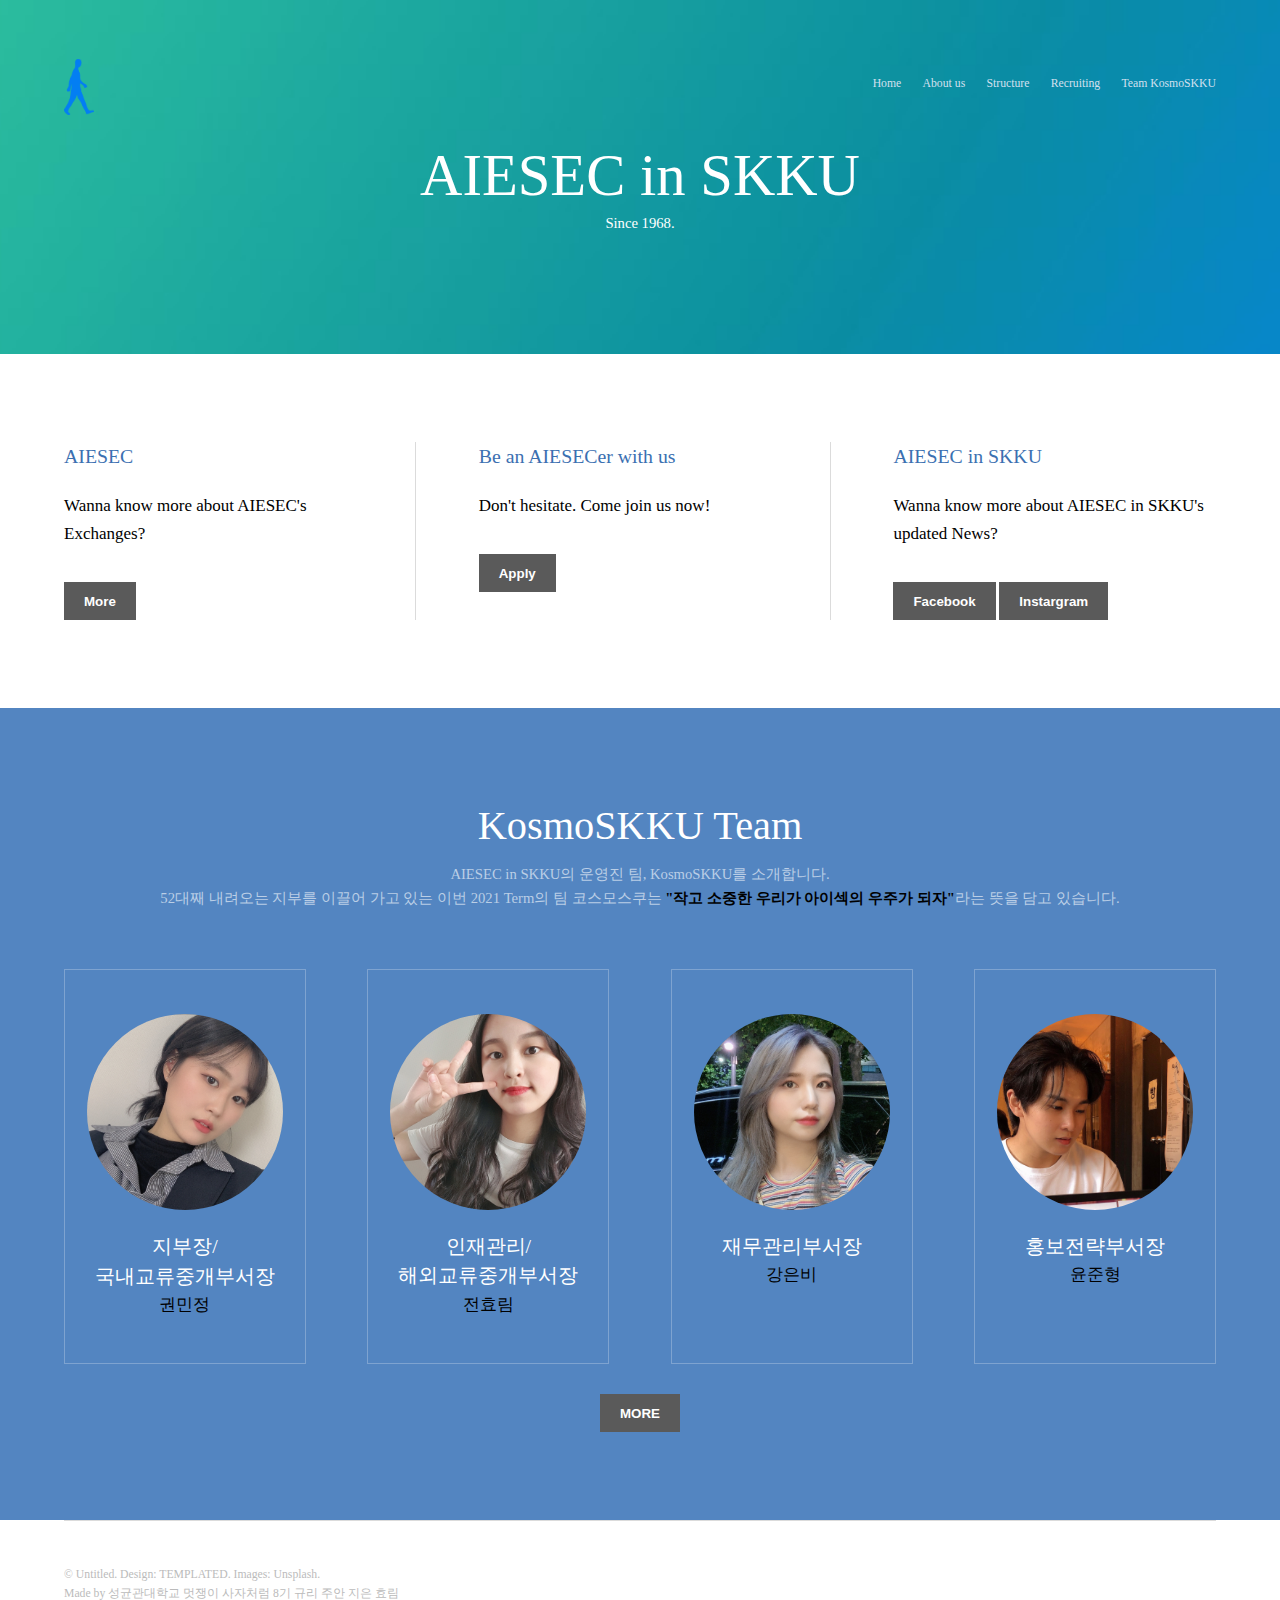
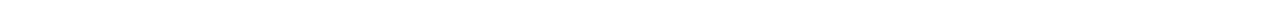
<file: index.html>
<!DOCTYPE HTML>
<!--
	Theory by TEMPLATED
	templated.co @templatedco
	Released for free under the Creative Commons Attribution 3.0 license (templated.co/license)
-->
<html>
	<head>
		<title>2021 Term AIESEC in SKKU</title>
		<meta charset="utf-8" />
		<meta name="viewport" content="width=device-width, initial-scale=1" />
		<link rel="stylesheet" href="assets/css/main.css" />
		<style>
			p, span{
				color:black;
				font-family: '나눔고딕';
				font-size: 17px;
			}
		</style>
	</head>

	<body>

		<!-- Header -->
		
			<header id="header">
				
				<div class="inner">
					<a href="index.html" class="logo"></a>
					<nav id="nav">
						&nbsp &nbsp &nbsp &nbsp &nbsp &nbsp <img src="water.png" align="left" style="width:30px" >
						<a href="index.html">Home</a>
						<a href="aboutus.html.html">About us</a>
						<a href="structure.html.html">Structure</a>
						<a href="recruiting.html.html">Recruiting</a>
						<a href="eb.html.html">Team KosmoSKKU</a>
					</nav>
					<a href="#navPanel" class="navPanelToggle"><span class="fa fa-bars"></span></a>
				</div>
			</header>

		<!-- Banner -->
			<section id="banner">
			<style type="text/css">
			</style>
				<h1> AIESEC in SKKU</h1> 
				<p>Since 1968.</p>
			</section>

		<!-- One -->
			<section id="one" class="wrapper">
				<div class="inner">
					<div class="flex flex-3">
						<article>
							<header>
								<h3>AIESEC</h3>
							</header>
							<p>Wanna know more about AIESEC's Exchanges?</p>
							<footer>
								<button type="button" onclick="location.href='https://aiesec.org/' ">More</button>
							</footer>
						</article>
						<article>
							<header>
								<h3>Be an AIESECer with us </h3>
							</header>
							<p>Don't hesitate. Come join us now!</p>
							<footer>
								<button type="button" onclick="location.href='https://docs.google.com/forms/d/e/1FAIpQLSe3ypcemMigue7RePU2fQqxAHhGKnb9NPAQqtQJiaJmV43ivg/viewform' ">Apply</button>
							</footer>
						</article>
						<article>
							<header>
								<h3>AIESEC in SKKU</h3>
							</header>
							<p>Wanna know more about AIESEC in SKKU's updated News?</p>
							<footer>
								<button type="button" onclick="location.href='https://www.facebook.com/AIESECSKKU/' ">Facebook</button>
								<button type="button" onclick="location.href='https://www.instagram.com/aiesec_skku/' ">Instargram</button>
							</footer>
						</article>
					</div>
				</div>
			</section>

		<!-- Two -->
			<section id="two" class="wrapper style1 special">
				<div class="inner">
					<header>
						<h2>KosmoSKKU Team</h2>
						<p>AIESEC in SKKU의 운영진 팀, KosmoSKKU를 소개합니다.</br>
						52대째 내려오는 지부를 이끌어 가고 있는 이번 2021 Term의 팀 코스모스쿠는 
						<b>"작고 소중한 우리가 아이섹의 우주가 되자"</b>라는 뜻을 담고 있습니다.</p>
					</header>
					<div class="flex flex-4">
						<div class="box person">
							<div class="image round">
								<img src="권민정.jpg" >
							</div>
							<h3>지부장/<br>국내교류중개부서장</h3>
							<p>권민정</p>
						</div>
						<div class="box person">
							<div class="image round">
								<img src="전효림.jpg" >
							</div>
							<h3>인재관리/<br>해외교류중개부서장</h3>
							<p>전효림</p>
						</div>
						<div class="box person">
							<div class="image round">
								<img src="강은비.jpg" >
							</div>
							<h3>재무관리부서장</h3>
							<p>강은비</p>
						</div>
						<div class="box person">
							<div class="image round">
								<img src="윤준형.jpg">
							</div>
							<h3>홍보전략부서장</h3>
							<p>윤준형</p>
						</div>
					</div>
					<footer>
						<button type="button" onclick="location.href='eb.html.html' ">MORE</button>
					</footer>
				</div>
			</section>

		<!-- Footer -->
			<footer id="footer">
				<div class="inner">
					<div class="flex">
						<div class="copyright">
							&copy; Untitled. Design: <a href="https://templated.co">TEMPLATED</a>. Images: <a href="https://unsplash.com">Unsplash</a>.
						</br>
						Made by 성균관대학교 멋쟁이 사자처럼 8기 규리 주안 지은 효림
						</div>
					</div>
				</div>
			</footer>

		<!-- Scripts -->
			<script src="assets/js/jquery.min.js"></script>
			<script src="assets/js/skel.min.js"></script>
			<script src="assets/js/util.js"></script>
			<script src="assets/js/main.js"></script>

	</body>
</html>
</file>
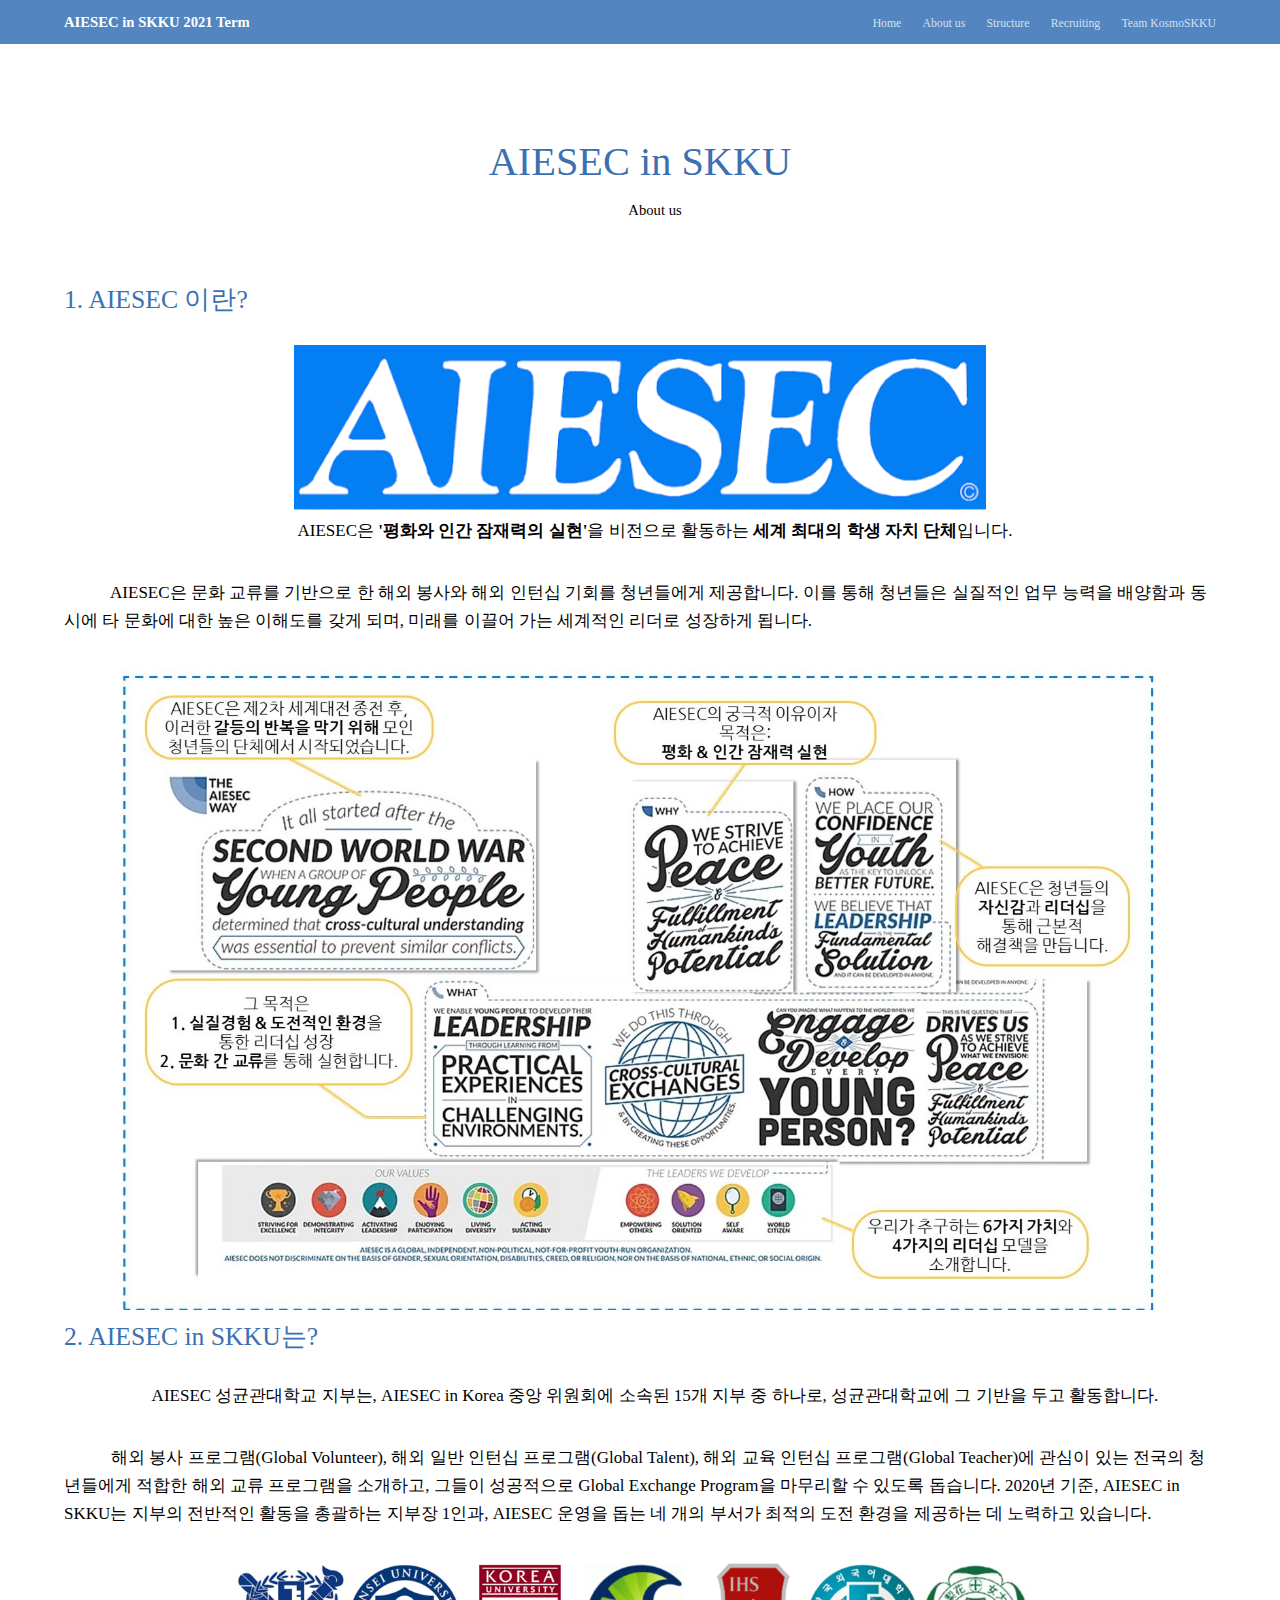
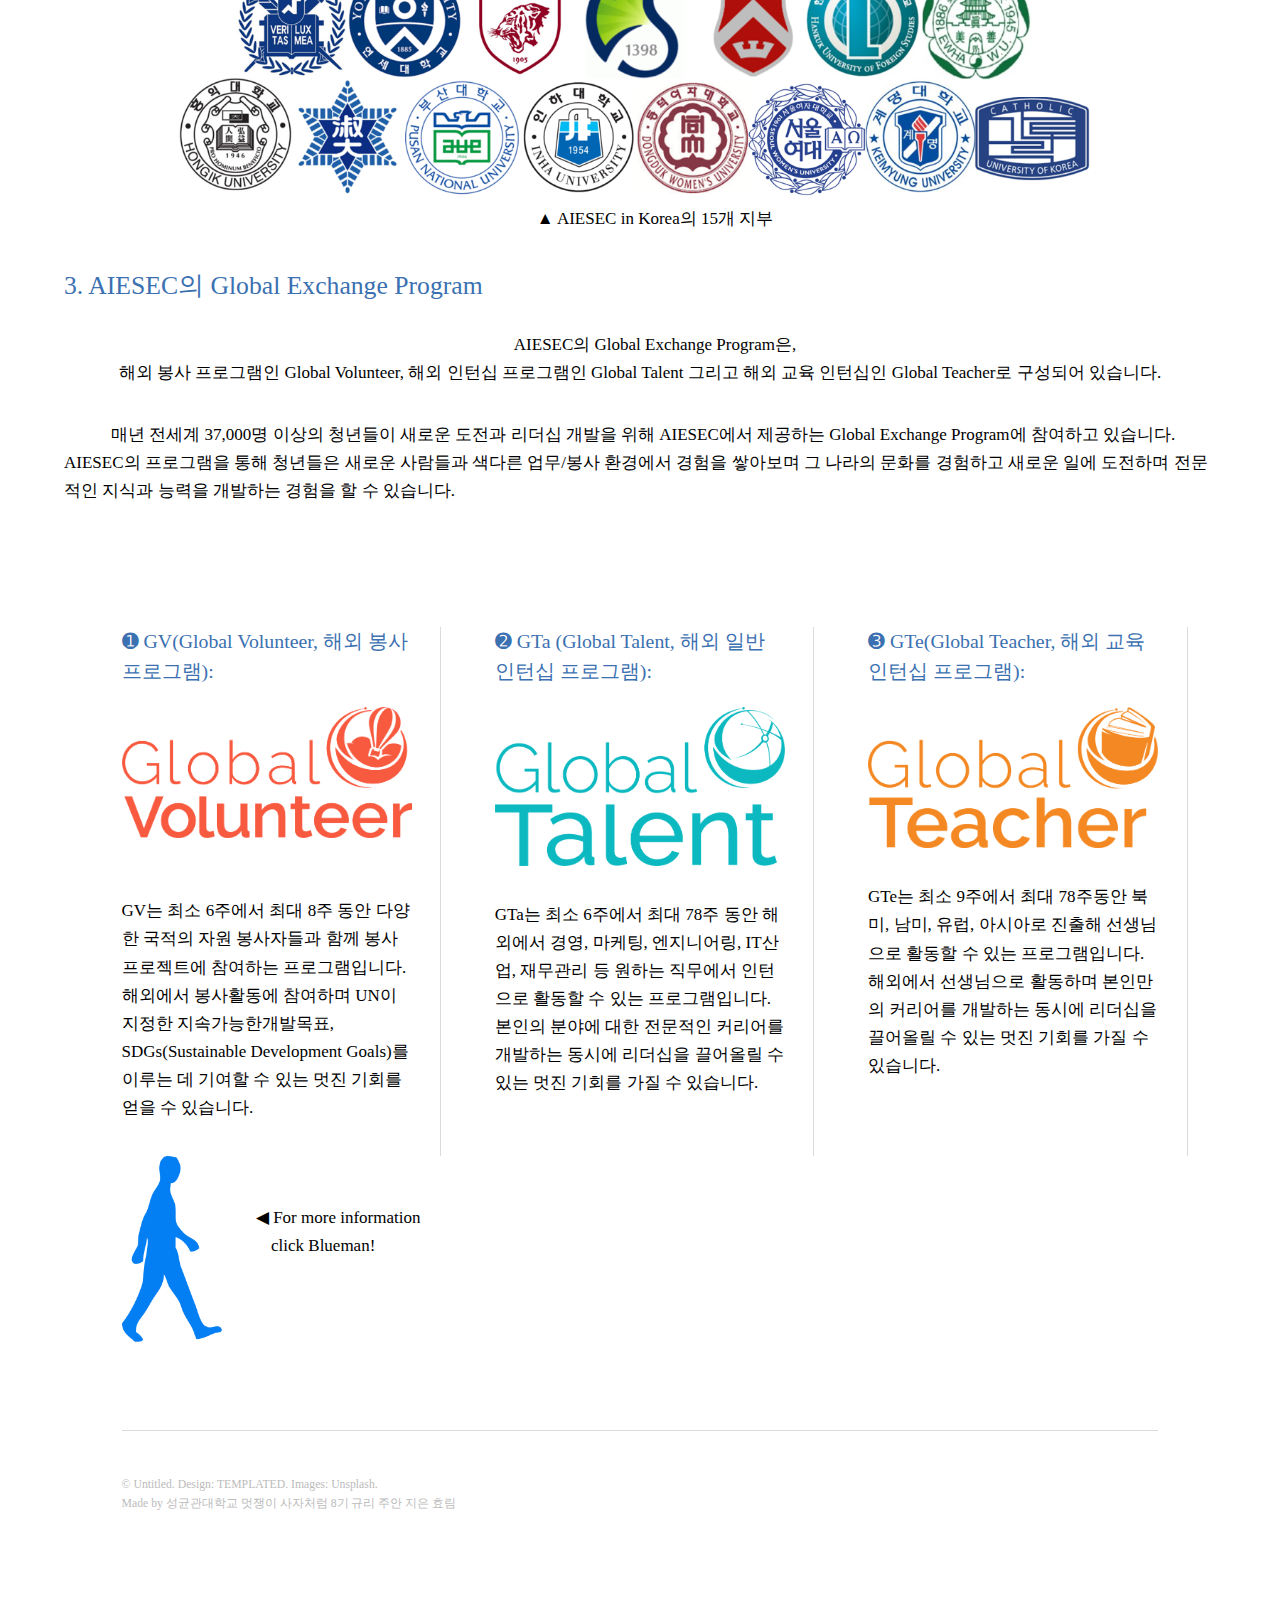
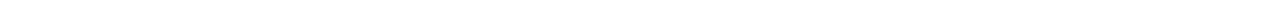
<file: aboutus.html.html>
<!DOCTYPE HTML>
<!--
	Theory by TEMPLATED
	templated.co @templatedco
	Released for free under the Creative Commons Attribution 3.0 license (templated.co/license)
-->
<html>
	<head>
		<title>2021 AIESEC in SKKU</title>
		<meta charset="utf-8" />
		<meta name="viewport" content="width=device-width, initial-scale=1" />
		<link rel="stylesheet" href="assets/css/main.css" />
		<link rel="stylesheet" href="assets\css\aboutusstyle.css">
		<style>
			p, span{
				color:black;
				font-family: '나눔고딕';
				font-size: 17px;
			}
		</style>
	</head>

	<body class="subpage">
		<!-- Header -->
			<header id="header">
				<div class="inner">
					<a href="index.html" class="logo">AIESEC in SKKU 2021 Term</a>
					<nav id="nav">
						<a href="index.html">Home</a>
						<a href="aboutus.html.html">About us</a>
						<a href="structure.html.html">Structure</a>
						<a href="recruiting.html.html">Recruiting</a>
						<a href="eb.html.html">Team KosmoSKKU</a>
					</nav>
					<a href="#navPanel" class="navPanelToggle"><span class="fa fa-bars"></span></a>
				</div>
			</header>

		<!-- Three -->
			<section id="three" class="wrapper">
				<div class="inner">
					<header class="align-center">
						<h2>AIESEC in SKKU</h2>
						<p>About us </p>
					</header>
					<h2>1. AIESEC 이란? </h2>
					<div id='aiesecpng'> <img src="aiesec.png" width=60% height= 60%></div>
						<p class="align-center"> AIESEC은 <b>'평화와 인간 잠재력의 실현'</b>을 비전으로 활동하는 <b>
						세계 최대의 학생 자치 단체</b>입니다. </p>
                        <p> &nbsp &nbsp 
						AIESEC은 문화 교류를 기반으로 한 해외 봉사와 해외 인턴십 기회를 청년들에게 제공합니다.
                        이를 통해 청년들은 실질적인 업무 능력을 배양함과 동시에 타 문화에 대한 높은 이해도를 갖게 되며,
						미래를 이끌어 가는 세계적인 리더로 성장하게 됩니다.</p>
				
					<div id='wayjpg'><img src="way.jpg" width=90% height= 90%></div>
					
					<h2>2. AIESEC in SKKU는?</h2>
					
					<p class="align-center">AIESEC 성균관대학교 지부는, AIESEC in Korea 중앙 위원회에 소속된 15개 지부 중 하나로,
						성균관대학교에 그 기반을 두고 활동합니다. </p>
						<p> &nbsp &nbsp 
						해외 봉사 프로그램(Global Volunteer), 해외 일반 인턴십 프로그램(Global Talent), 해외 교육 인턴십 프로그램(Global Teacher)에 관심이 있는 전국의 청년들에게 적합한 해외 교류 프로그램을 소개하고, 그들이 성공적으로 Global Exchange Program을 마무리할 수 있도록 돕습니다. 
						2020년 기준, AIESEC in SKKU는 지부의 전반적인 활동을 총괄하는 지부장 1인과, AIESEC 운영을 돕는 네 개의 부서가 최적의 도전 환경을 제공하는 데 노력하고 있습니다.  
						</p>
					<div id='universitypng'> <img src="대학.PNG" width=80% height= 80%>
						<p class="align-center"> ▲ AIESEC in Korea의 15개 지부</p>
					</div>

					<h2>3. AIESEC의 Global Exchange Program</h2>

					<p class="align-center">  AIESEC의 Global Exchange Program은, <br>
					해외 봉사 프로그램인 Global Volunteer, 해외 인턴십 프로그램인 Global Talent 
					그리고 해외 교육 인턴십인 Global Teacher로 구성되어 있습니다. </p>
					<p> &nbsp &nbsp 
					매년 전세계 37,000명 이상의 청년들이 새로운 도전과 리더십 개발을 위해 AIESEC에서 제공하는 Global Exchange Program에 참여하고 있습니다. AIESEC의 프로그램을 통해 청년들은 새로운 사람들과 색다른 업무/봉사 환경에서 경험을 쌓아보며 그 나라의 문화를 경험하고 새로운 일에 도전하며 전문적인 지식과 능력을 개발하는 경험을 할 수 있습니다.
					</p>

						<section id="one" class="wrapper">
							<div class="inner">
								<div class="flex flex-3">
									<article>
										<header>
											<h3>➊ GV(Global Volunteer, 해외 봉사 프로그램):</h3>
										</header>
										<footer>
											<img src="images\해외프로그램\GV 이미지\product_GV-top-color.png" align="center" width="100%">
										</footer> <br>
										<p> <br>GV는 최소 6주에서 최대 8주 동안
											다양한 국적의 자원 봉사자들과 함께 봉사 프로젝트에 참여하는 프로그램입니다.
											해외에서 봉사활동에 참여하며 UN이 지정한 지속가능한개발목표, SDGs(Sustainable Development Goals)를 이루는 데 
											기여할 수 있는 멋진 기회를 얻을 수 있습니다.</p>
									</article>
									<article>
										<header>
											<h3>➋ GTa (Global Talent, 해외 일반 인턴십 프로그램): </h3>
										</header>
										<footer>
											<img src="images\해외프로그램\GT 이미지\product_GT-top-color.png" align="center" width="100%">
										</footer>
										<p> <br>GTa는 최소 6주에서 최대 78주 동안 
											해외에서 경영, 마케팅, 엔지니어링, IT산업, 재무관리 등 
											원하는 직무에서 인턴으로 활동할 수 있는 프로그램입니다.
											본인의 분야에 대한 전문적인 커리어를 개발하는 동시에 리더십을 끌어올릴 수 있는 멋진 기회를 가질 수 있습니다.</p>
									</article>
									<article>
										<header>
											<h3>➌ GTe(Global Teacher, 해외 교육 인턴십 프로그램):</h3>
										</header>
										<footer>
											<img src="images\해외프로그램\GTe 이미지\product_GTe-top-color.png" align="center" width="100%">
										</footer>
										<p>	<br>GTe는 최소 9주에서 최대 78주동안 
											북미, 남미, 유럽, 아시아로 진출해 선생님으로 활동할 수 있는 프로그램입니다.
											해외에서 선생님으로 활동하며 본인만의 커리어를 개발하는 동시에 리더십을 끌어올릴 수 있는 멋진 기회를 가질 수 있습니다.</p>
									</article>
									<div>  &nbsp &nbsp<a href="https://aiesec.org/landing/entity/forbetterkorea " ><img src="water.png" width=100px align="left" ></a><br><br>
										<p  class="align-center">◀ For more information click Blueman! </p>
									</div>
								</div>
							</div>
						</section>
		<!-- Footer -->
			<footer id="footer">
				<div class="inner">
					<div class="flex">
						<div class="copyright">
							&copy; Untitled. Design: <a href="https://templated.co">TEMPLATED</a>. Images: <a href="https://unsplash.com">Unsplash</a>.
						</br>
						Made by 성균관대학교 멋쟁이 사자처럼 8기 규리 주안 지은 효림
						</div>
					</div>
				</div>
			</footer>

		<!-- Scripts -->
			<script src="assets/js/jquery.min.js"></script>
			<script src="assets/js/skel.min.js"></script>
			<script src="assets/js/util.js"></script>
			<script src="assets/js/main.js"></script>

	</body>
</html>
</file>
<file: assets/css/main.css>
@charset "UTF-8";
@import url(font-awesome.min.css);
@import "https://fonts.googleapis.com/css?family=Raleway:100,300,600";

/*
	Theory by TEMPLATED
	templated.co @templatedco
	Released for free under the Creative Commons Attribution 3.0 license (templated.co/license)
*/

/* Reset */

	html, body, div, span, applet, object, iframe, h1, h2, h3, h4, h5, h6, p, blockquote, pre, a, abbr, acronym, address, big, cite, code, del, dfn, em, img, ins, kbd, q, s, samp, small, strike, strong, sub, sup, tt, var, b, u, i, center, dl, dt, dd, ol, ul, li, fieldset, form, label, legend, table, caption, tbody, tfoot, thead, tr, th, td, article, aside, canvas, details, embed, figure, figcaption, footer, header, hgroup, menu, nav, output, ruby, section, summary, time, mark, audio, video {
		margin: 0;
		padding: 0;
		border: 0;
		font-size: 100%;
		font: '나눔고딕';
		font-family: '나눔고딕';
		vertical-align: baseline;
	}

	article, aside, details, figcaption, figure, footer, header, hgroup, menu, nav, section {
		display: block;
	}

	body {
		line-height: 1;
	}

	ol, ul {
		list-style: none;
	}

	blockquote, q {
		quotes: none;
	}

	blockquote:before, blockquote:after, q:before, q:after {
		content: '';
		content: none;
	}

	table {
		border-collapse: collapse;
		border-spacing: 0;
	}

	body {
		-webkit-text-size-adjust: none;
	}

/* Box Model */

	*, *:before, *:after {
		-moz-box-sizing: border-box;
		-webkit-box-sizing: border-box;
		box-sizing: border-box;
	}

/* Containers */

	.container {
		margin-left: auto;
		margin-right: auto;
	}

	.container.\31 25\25 {
		width: 100%;
		max-width: 100em;
		min-width: 80em;
	}

	.container.\37 5\25 {
		width: 60em;
	}

	.container.\35 0\25 {
		width: 40em;
	}

	.container.\32 5\25 {
		width: 20em;
	}

	.container {
		width: 80em;
	}

	@media screen and (max-width: 1680px) {

		.container.\31 25\25 {
			width: 100%;
			max-width: 100em;
			min-width: 80em;
		}

		.container.\37 5\25 {
			width: 60em;
		}

		.container.\35 0\25 {
			width: 40em;
		}

		.container.\32 5\25 {
			width: 20em;
		}

		.container {
			width: 80em;
		}

	}

	@media screen and (max-width: 1280px) {

		.container.\31 25\25 {
			width: 100%;
			max-width: 81.25em;
			min-width: 65em;
		}

		.container.\37 5\25 {
			width: 48.75em;
		}

		.container.\35 0\25 {
			width: 32.5em;
		}

		.container.\32 5\25 {
			width: 16.25em;
		}

		.container {
			width: 65em;
		}

	}

	@media screen and (max-width: 980px) {

		.container.\31 25\25 {
			width: 100%;
			max-width: 112.5%;
			min-width: 90%;
		}

		.container.\37 5\25 {
			width: 67.5%;
		}

		.container.\35 0\25 {
			width: 45%;
		}

		.container.\32 5\25 {
			width: 22.5%;
		}

		.container {
			width: 90%;
		}

	}

	@media screen and (max-width: 736px) {

		.container.\31 25\25 {
			width: 100%;
			max-width: 112.5%;
			min-width: 90%;
		}

		.container.\37 5\25 {
			width: 67.5%;
		}

		.container.\35 0\25 {
			width: 45%;
		}

		.container.\32 5\25 {
			width: 22.5%;
		}

		.container {
			width: 90% !important;
		}

	}

	@media screen and (max-width: 480px) {

		.container.\31 25\25 {
			width: 100%;
			max-width: 112.5%;
			min-width: 90%;
		}

		.container.\37 5\25 {
			width: 67.5%;
		}

		.container.\35 0\25 {
			width: 45%;
		}

		.container.\32 5\25 {
			width: 22.5%;
		}

		.container {
			width: 90% !important;
		}

	}

/* Grid */

	.row {
		border-bottom: solid 1px transparent;
		-moz-box-sizing: border-box;
		-webkit-box-sizing: border-box;
		box-sizing: border-box;
	}

	.row > * {
		float: left;
		-moz-box-sizing: border-box;
		-webkit-box-sizing: border-box;
		box-sizing: border-box;
	}

	.row:after, .row:before {
		content: '';
		display: block;
		clear: both;
		height: 0;
	}

	.row.uniform > * > :first-child {
		margin-top: 0;
	}

	.row.uniform > * > :last-child {
		margin-bottom: 0;
	}

	.row.\30 \25 > * {
		padding: 0 0 0 0em;
	}

	.row.\30 \25 {
		margin: 0 0 -1px 0em;
	}

	.row.uniform.\30 \25 > * {
		padding: 0em 0 0 0em;
	}

	.row.uniform.\30 \25 {
		margin: 0em 0 -1px 0em;
	}

	.row > * {
		padding: 0 0 0 2em;
	}

	.row {
		margin: 0 0 -1px -2em;
	}

	.row.uniform > * {
		padding: 2em 0 0 2em;
	}

	.row.uniform {
		margin: -2em 0 -1px -2em;
	}

	.row.\32 00\25 > * {
		padding: 0 0 0 4em;
	}

	.row.\32 00\25 {
		margin: 0 0 -1px -4em;
	}

	.row.uniform.\32 00\25 > * {
		padding: 4em 0 0 4em;
	}

	.row.uniform.\32 00\25 {
		margin: -4em 0 -1px -4em;
	}

	.row.\31 50\25 > * {
		padding: 0 0 0 3em;
	}

	.row.\31 50\25 {
		margin: 0 0 -1px -3em;
	}

	.row.uniform.\31 50\25 > * {
		padding: 3em 0 0 3em;
	}

	.row.uniform.\31 50\25 {
		margin: -3em 0 -1px -3em;
	}

	.row.\35 0\25 > * {
		padding: 0 0 0 1em;
	}

	.row.\35 0\25 {
		margin: 0 0 -1px -1em;
	}

	.row.uniform.\35 0\25 > * {
		padding: 1em 0 0 1em;
	}

	.row.uniform.\35 0\25 {
		margin: -1em 0 -1px -1em;
	}

	.row.\32 5\25 > * {
		padding: 0 0 0 0.5em;
	}

	.row.\32 5\25 {
		margin: 0 0 -1px -0.5em;
	}

	.row.uniform.\32 5\25 > * {
		padding: 0.5em 0 0 0.5em;
	}

	.row.uniform.\32 5\25 {
		margin: -0.5em 0 -1px -0.5em;
	}

	.\31 2u, .\31 2u\24 {
		width: 100%;
		clear: none;
		margin-left: 0;
	}

	.\31 1u, .\31 1u\24 {
		width: 91.6666666667%;
		clear: none;
		margin-left: 0;
	}

	.\31 0u, .\31 0u\24 {
		width: 83.3333333333%;
		clear: none;
		margin-left: 0;
	}

	.\39 u, .\39 u\24 {
		width: 75%;
		clear: none;
		margin-left: 0;
	}

	.\38 u, .\38 u\24 {
		width: 66.6666666667%;
		clear: none;
		margin-left: 0;
	}

	.\37 u, .\37 u\24 {
		width: 58.3333333333%;
		clear: none;
		margin-left: 0;
	}

	.\36 u, .\36 u\24 {
		width: 50%;
		clear: none;
		margin-left: 0;
	}

	.\35 u, .\35 u\24 {
		width: 41.6666666667%;
		clear: none;
		margin-left: 0;
	}

	.\34 u, .\34 u\24 {
		width: 33.3333333333%;
		clear: none;
		margin-left: 0;
	}

	.\33 u, .\33 u\24 {
		width: 25%;
		clear: none;
		margin-left: 0;
	}

	.\32 u, .\32 u\24 {
		width: 16.6666666667%;
		clear: none;
		margin-left: 0;
	}

	.\31 u, .\31 u\24 {
		width: 8.3333333333%;
		clear: none;
		margin-left: 0;
	}

	.\31 2u\24 + *,
	.\31 1u\24 + *,
	.\31 0u\24 + *,
	.\39 u\24 + *,
	.\38 u\24 + *,
	.\37 u\24 + *,
	.\36 u\24 + *,
	.\35 u\24 + *,
	.\34 u\24 + *,
	.\33 u\24 + *,
	.\32 u\24 + *,
	.\31 u\24 + * {
		clear: left;
	}

	.\-11u {
		margin-left: 91.66667%;
	}

	.\-10u {
		margin-left: 83.33333%;
	}

	.\-9u {
		margin-left: 75%;
	}

	.\-8u {
		margin-left: 66.66667%;
	}

	.\-7u {
		margin-left: 58.33333%;
	}

	.\-6u {
		margin-left: 50%;
	}

	.\-5u {
		margin-left: 41.66667%;
	}

	.\-4u {
		margin-left: 33.33333%;
	}

	.\-3u {
		margin-left: 25%;
	}

	.\-2u {
		margin-left: 16.66667%;
	}

	.\-1u {
		margin-left: 8.33333%;
	}

	@media screen and (max-width: 1680px) {

		.row > * {
			padding: 0 0 0 2em;
		}

		.row {
			margin: 0 0 -1px -2em;
		}

		.row.uniform > * {
			padding: 2em 0 0 2em;
		}

		.row.uniform {
			margin: -2em 0 -1px -2em;
		}

		.row.\32 00\25 > * {
			padding: 0 0 0 4em;
		}

		.row.\32 00\25 {
			margin: 0 0 -1px -4em;
		}

		.row.uniform.\32 00\25 > * {
			padding: 4em 0 0 4em;
		}

		.row.uniform.\32 00\25 {
			margin: -4em 0 -1px -4em;
		}

		.row.\31 50\25 > * {
			padding: 0 0 0 3em;
		}

		.row.\31 50\25 {
			margin: 0 0 -1px -3em;
		}

		.row.uniform.\31 50\25 > * {
			padding: 3em 0 0 3em;
		}

		.row.uniform.\31 50\25 {
			margin: -3em 0 -1px -3em;
		}

		.row.\35 0\25 > * {
			padding: 0 0 0 1em;
		}

		.row.\35 0\25 {
			margin: 0 0 -1px -1em;
		}

		.row.uniform.\35 0\25 > * {
			padding: 1em 0 0 1em;
		}

		.row.uniform.\35 0\25 {
			margin: -1em 0 -1px -1em;
		}

		.row.\32 5\25 > * {
			padding: 0 0 0 0.5em;
		}

		.row.\32 5\25 {
			margin: 0 0 -1px -0.5em;
		}

		.row.uniform.\32 5\25 > * {
			padding: 0.5em 0 0 0.5em;
		}

		.row.uniform.\32 5\25 {
			margin: -0.5em 0 -1px -0.5em;
		}

		.\31 2u\28xlarge\29, .\31 2u\24\28xlarge\29 {
			width: 100%;
			clear: none;
			margin-left: 0;
		}

		.\31 1u\28xlarge\29, .\31 1u\24\28xlarge\29 {
			width: 91.6666666667%;
			clear: none;
			margin-left: 0;
		}

		.\31 0u\28xlarge\29, .\31 0u\24\28xlarge\29 {
			width: 83.3333333333%;
			clear: none;
			margin-left: 0;
		}

		.\39 u\28xlarge\29, .\39 u\24\28xlarge\29 {
			width: 75%;
			clear: none;
			margin-left: 0;
		}

		.\38 u\28xlarge\29, .\38 u\24\28xlarge\29 {
			width: 66.6666666667%;
			clear: none;
			margin-left: 0;
		}

		.\37 u\28xlarge\29, .\37 u\24\28xlarge\29 {
			width: 58.3333333333%;
			clear: none;
			margin-left: 0;
		}

		.\36 u\28xlarge\29, .\36 u\24\28xlarge\29 {
			width: 50%;
			clear: none;
			margin-left: 0;
		}

		.\35 u\28xlarge\29, .\35 u\24\28xlarge\29 {
			width: 41.6666666667%;
			clear: none;
			margin-left: 0;
		}

		.\34 u\28xlarge\29, .\34 u\24\28xlarge\29 {
			width: 33.3333333333%;
			clear: none;
			margin-left: 0;
		}

		.\33 u\28xlarge\29, .\33 u\24\28xlarge\29 {
			width: 25%;
			clear: none;
			margin-left: 0;
		}

		.\32 u\28xlarge\29, .\32 u\24\28xlarge\29 {
			width: 16.6666666667%;
			clear: none;
			margin-left: 0;
		}

		.\31 u\28xlarge\29, .\31 u\24\28xlarge\29 {
			width: 8.3333333333%;
			clear: none;
			margin-left: 0;
		}

		.\31 2u\24\28xlarge\29 + *,
		.\31 1u\24\28xlarge\29 + *,
		.\31 0u\24\28xlarge\29 + *,
		.\39 u\24\28xlarge\29 + *,
		.\38 u\24\28xlarge\29 + *,
		.\37 u\24\28xlarge\29 + *,
		.\36 u\24\28xlarge\29 + *,
		.\35 u\24\28xlarge\29 + *,
		.\34 u\24\28xlarge\29 + *,
		.\33 u\24\28xlarge\29 + *,
		.\32 u\24\28xlarge\29 + *,
		.\31 u\24\28xlarge\29 + * {
			clear: left;
		}

		.\-11u\28xlarge\29 {
			margin-left: 91.66667%;
		}

		.\-10u\28xlarge\29 {
			margin-left: 83.33333%;
		}

		.\-9u\28xlarge\29 {
			margin-left: 75%;
		}

		.\-8u\28xlarge\29 {
			margin-left: 66.66667%;
		}

		.\-7u\28xlarge\29 {
			margin-left: 58.33333%;
		}

		.\-6u\28xlarge\29 {
			margin-left: 50%;
		}

		.\-5u\28xlarge\29 {
			margin-left: 41.66667%;
		}

		.\-4u\28xlarge\29 {
			margin-left: 33.33333%;
		}

		.\-3u\28xlarge\29 {
			margin-left: 25%;
		}

		.\-2u\28xlarge\29 {
			margin-left: 16.66667%;
		}

		.\-1u\28xlarge\29 {
			margin-left: 8.33333%;
		}

	}

	@media screen and (max-width: 1280px) {

		.row > * {
			padding: 0 0 0 1.5em;
		}

		.row {
			margin: 0 0 -1px -1.5em;
		}

		.row.uniform > * {
			padding: 1.5em 0 0 1.5em;
		}

		.row.uniform {
			margin: -1.5em 0 -1px -1.5em;
		}

		.row.\32 00\25 > * {
			padding: 0 0 0 3em;
		}

		.row.\32 00\25 {
			margin: 0 0 -1px -3em;
		}

		.row.uniform.\32 00\25 > * {
			padding: 3em 0 0 3em;
		}

		.row.uniform.\32 00\25 {
			margin: -3em 0 -1px -3em;
		}

		.row.\31 50\25 > * {
			padding: 0 0 0 2.25em;
		}

		.row.\31 50\25 {
			margin: 0 0 -1px -2.25em;
		}

		.row.uniform.\31 50\25 > * {
			padding: 2.25em 0 0 2.25em;
		}

		.row.uniform.\31 50\25 {
			margin: -2.25em 0 -1px -2.25em;
		}

		.row.\35 0\25 > * {
			padding: 0 0 0 0.75em;
		}

		.row.\35 0\25 {
			margin: 0 0 -1px -0.75em;
		}

		.row.uniform.\35 0\25 > * {
			padding: 0.75em 0 0 0.75em;
		}

		.row.uniform.\35 0\25 {
			margin: -0.75em 0 -1px -0.75em;
		}

		.row.\32 5\25 > * {
			padding: 0 0 0 0.375em;
		}

		.row.\32 5\25 {
			margin: 0 0 -1px -0.375em;
		}

		.row.uniform.\32 5\25 > * {
			padding: 0.375em 0 0 0.375em;
		}

		.row.uniform.\32 5\25 {
			margin: -0.375em 0 -1px -0.375em;
		}

		.\31 2u\28large\29, .\31 2u\24\28large\29 {
			width: 100%;
			clear: none;
			margin-left: 0;
		}

		.\31 1u\28large\29, .\31 1u\24\28large\29 {
			width: 91.6666666667%;
			clear: none;
			margin-left: 0;
		}

		.\31 0u\28large\29, .\31 0u\24\28large\29 {
			width: 83.3333333333%;
			clear: none;
			margin-left: 0;
		}

		.\39 u\28large\29, .\39 u\24\28large\29 {
			width: 75%;
			clear: none;
			margin-left: 0;
		}

		.\38 u\28large\29, .\38 u\24\28large\29 {
			width: 66.6666666667%;
			clear: none;
			margin-left: 0;
		}

		.\37 u\28large\29, .\37 u\24\28large\29 {
			width: 58.3333333333%;
			clear: none;
			margin-left: 0;
		}

		.\36 u\28large\29, .\36 u\24\28large\29 {
			width: 50%;
			clear: none;
			margin-left: 0;
		}

		.\35 u\28large\29, .\35 u\24\28large\29 {
			width: 41.6666666667%;
			clear: none;
			margin-left: 0;
		}

		.\34 u\28large\29, .\34 u\24\28large\29 {
			width: 33.3333333333%;
			clear: none;
			margin-left: 0;
		}

		.\33 u\28large\29, .\33 u\24\28large\29 {
			width: 25%;
			clear: none;
			margin-left: 0;
		}

		.\32 u\28large\29, .\32 u\24\28large\29 {
			width: 16.6666666667%;
			clear: none;
			margin-left: 0;
		}

		.\31 u\28large\29, .\31 u\24\28large\29 {
			width: 8.3333333333%;
			clear: none;
			margin-left: 0;
		}

		.\31 2u\24\28large\29 + *,
		.\31 1u\24\28large\29 + *,
		.\31 0u\24\28large\29 + *,
		.\39 u\24\28large\29 + *,
		.\38 u\24\28large\29 + *,
		.\37 u\24\28large\29 + *,
		.\36 u\24\28large\29 + *,
		.\35 u\24\28large\29 + *,
		.\34 u\24\28large\29 + *,
		.\33 u\24\28large\29 + *,
		.\32 u\24\28large\29 + *,
		.\31 u\24\28large\29 + * {
			clear: left;
		}

		.\-11u\28large\29 {
			margin-left: 91.66667%;
		}

		.\-10u\28large\29 {
			margin-left: 83.33333%;
		}

		.\-9u\28large\29 {
			margin-left: 75%;
		}

		.\-8u\28large\29 {
			margin-left: 66.66667%;
		}

		.\-7u\28large\29 {
			margin-left: 58.33333%;
		}

		.\-6u\28large\29 {
			margin-left: 50%;
		}

		.\-5u\28large\29 {
			margin-left: 41.66667%;
		}

		.\-4u\28large\29 {
			margin-left: 33.33333%;
		}

		.\-3u\28large\29 {
			margin-left: 25%;
		}

		.\-2u\28large\29 {
			margin-left: 16.66667%;
		}

		.\-1u\28large\29 {
			margin-left: 8.33333%;
		}

	}

	@media screen and (max-width: 980px) {

		.row > * {
			padding: 0 0 0 1.5em;
		}

		.row {
			margin: 0 0 -1px -1.5em;
		}

		.row.uniform > * {
			padding: 1.5em 0 0 1.5em;
		}

		.row.uniform {
			margin: -1.5em 0 -1px -1.5em;
		}

		.row.\32 00\25 > * {
			padding: 0 0 0 3em;
		}

		.row.\32 00\25 {
			margin: 0 0 -1px -3em;
		}

		.row.uniform.\32 00\25 > * {
			padding: 3em 0 0 3em;
		}

		.row.uniform.\32 00\25 {
			margin: -3em 0 -1px -3em;
		}

		.row.\31 50\25 > * {
			padding: 0 0 0 2.25em;
		}

		.row.\31 50\25 {
			margin: 0 0 -1px -2.25em;
		}

		.row.uniform.\31 50\25 > * {
			padding: 2.25em 0 0 2.25em;
		}

		.row.uniform.\31 50\25 {
			margin: -2.25em 0 -1px -2.25em;
		}

		.row.\35 0\25 > * {
			padding: 0 0 0 0.75em;
		}

		.row.\35 0\25 {
			margin: 0 0 -1px -0.75em;
		}

		.row.uniform.\35 0\25 > * {
			padding: 0.75em 0 0 0.75em;
		}

		.row.uniform.\35 0\25 {
			margin: -0.75em 0 -1px -0.75em;
		}

		.row.\32 5\25 > * {
			padding: 0 0 0 0.375em;
		}

		.row.\32 5\25 {
			margin: 0 0 -1px -0.375em;
		}

		.row.uniform.\32 5\25 > * {
			padding: 0.375em 0 0 0.375em;
		}

		.row.uniform.\32 5\25 {
			margin: -0.375em 0 -1px -0.375em;
		}

		.\31 2u\28medium\29, .\31 2u\24\28medium\29 {
			width: 100%;
			clear: none;
			margin-left: 0;
		}

		.\31 1u\28medium\29, .\31 1u\24\28medium\29 {
			width: 91.6666666667%;
			clear: none;
			margin-left: 0;
		}

		.\31 0u\28medium\29, .\31 0u\24\28medium\29 {
			width: 83.3333333333%;
			clear: none;
			margin-left: 0;
		}

		.\39 u\28medium\29, .\39 u\24\28medium\29 {
			width: 75%;
			clear: none;
			margin-left: 0;
		}

		.\38 u\28medium\29, .\38 u\24\28medium\29 {
			width: 66.6666666667%;
			clear: none;
			margin-left: 0;
		}

		.\37 u\28medium\29, .\37 u\24\28medium\29 {
			width: 58.3333333333%;
			clear: none;
			margin-left: 0;
		}

		.\36 u\28medium\29, .\36 u\24\28medium\29 {
			width: 50%;
			clear: none;
			margin-left: 0;
		}

		.\35 u\28medium\29, .\35 u\24\28medium\29 {
			width: 41.6666666667%;
			clear: none;
			margin-left: 0;
		}

		.\34 u\28medium\29, .\34 u\24\28medium\29 {
			width: 33.3333333333%;
			clear: none;
			margin-left: 0;
		}

		.\33 u\28medium\29, .\33 u\24\28medium\29 {
			width: 25%;
			clear: none;
			margin-left: 0;
		}

		.\32 u\28medium\29, .\32 u\24\28medium\29 {
			width: 16.6666666667%;
			clear: none;
			margin-left: 0;
		}

		.\31 u\28medium\29, .\31 u\24\28medium\29 {
			width: 8.3333333333%;
			clear: none;
			margin-left: 0;
		}

		.\31 2u\24\28medium\29 + *,
		.\31 1u\24\28medium\29 + *,
		.\31 0u\24\28medium\29 + *,
		.\39 u\24\28medium\29 + *,
		.\38 u\24\28medium\29 + *,
		.\37 u\24\28medium\29 + *,
		.\36 u\24\28medium\29 + *,
		.\35 u\24\28medium\29 + *,
		.\34 u\24\28medium\29 + *,
		.\33 u\24\28medium\29 + *,
		.\32 u\24\28medium\29 + *,
		.\31 u\24\28medium\29 + * {
			clear: left;
		}

		.\-11u\28medium\29 {
			margin-left: 91.66667%;
		}

		.\-10u\28medium\29 {
			margin-left: 83.33333%;
		}

		.\-9u\28medium\29 {
			margin-left: 75%;
		}

		.\-8u\28medium\29 {
			margin-left: 66.66667%;
		}

		.\-7u\28medium\29 {
			margin-left: 58.33333%;
		}

		.\-6u\28medium\29 {
			margin-left: 50%;
		}

		.\-5u\28medium\29 {
			margin-left: 41.66667%;
		}

		.\-4u\28medium\29 {
			margin-left: 33.33333%;
		}

		.\-3u\28medium\29 {
			margin-left: 25%;
		}

		.\-2u\28medium\29 {
			margin-left: 16.66667%;
		}

		.\-1u\28medium\29 {
			margin-left: 8.33333%;
		}

	}

	@media screen and (max-width: 736px) {

		.row > * {
			padding: 0 0 0 1.25em;
		}

		.row {
			margin: 0 0 -1px -1.25em;
		}

		.row.uniform > * {
			padding: 1.25em 0 0 1.25em;
		}

		.row.uniform {
			margin: -1.25em 0 -1px -1.25em;
		}

		.row.\32 00\25 > * {
			padding: 0 0 0 2.5em;
		}

		.row.\32 00\25 {
			margin: 0 0 -1px -2.5em;
		}

		.row.uniform.\32 00\25 > * {
			padding: 2.5em 0 0 2.5em;
		}

		.row.uniform.\32 00\25 {
			margin: -2.5em 0 -1px -2.5em;
		}

		.row.\31 50\25 > * {
			padding: 0 0 0 1.875em;
		}

		.row.\31 50\25 {
			margin: 0 0 -1px -1.875em;
		}

		.row.uniform.\31 50\25 > * {
			padding: 1.875em 0 0 1.875em;
		}

		.row.uniform.\31 50\25 {
			margin: -1.875em 0 -1px -1.875em;
		}

		.row.\35 0\25 > * {
			padding: 0 0 0 0.625em;
		}

		.row.\35 0\25 {
			margin: 0 0 -1px -0.625em;
		}

		.row.uniform.\35 0\25 > * {
			padding: 0.625em 0 0 0.625em;
		}

		.row.uniform.\35 0\25 {
			margin: -0.625em 0 -1px -0.625em;
		}

		.row.\32 5\25 > * {
			padding: 0 0 0 0.3125em;
		}

		.row.\32 5\25 {
			margin: 0 0 -1px -0.3125em;
		}

		.row.uniform.\32 5\25 > * {
			padding: 0.3125em 0 0 0.3125em;
		}

		.row.uniform.\32 5\25 {
			margin: -0.3125em 0 -1px -0.3125em;
		}

		.\31 2u\28small\29, .\31 2u\24\28small\29 {
			width: 100%;
			clear: none;
			margin-left: 0;
		}

		.\31 1u\28small\29, .\31 1u\24\28small\29 {
			width: 91.6666666667%;
			clear: none;
			margin-left: 0;
		}

		.\31 0u\28small\29, .\31 0u\24\28small\29 {
			width: 83.3333333333%;
			clear: none;
			margin-left: 0;
		}

		.\39 u\28small\29, .\39 u\24\28small\29 {
			width: 75%;
			clear: none;
			margin-left: 0;
		}

		.\38 u\28small\29, .\38 u\24\28small\29 {
			width: 66.6666666667%;
			clear: none;
			margin-left: 0;
		}

		.\37 u\28small\29, .\37 u\24\28small\29 {
			width: 58.3333333333%;
			clear: none;
			margin-left: 0;
		}

		.\36 u\28small\29, .\36 u\24\28small\29 {
			width: 50%;
			clear: none;
			margin-left: 0;
		}

		.\35 u\28small\29, .\35 u\24\28small\29 {
			width: 41.6666666667%;
			clear: none;
			margin-left: 0;
		}

		.\34 u\28small\29, .\34 u\24\28small\29 {
			width: 33.3333333333%;
			clear: none;
			margin-left: 0;
		}

		.\33 u\28small\29, .\33 u\24\28small\29 {
			width: 25%;
			clear: none;
			margin-left: 0;
		}

		.\32 u\28small\29, .\32 u\24\28small\29 {
			width: 16.6666666667%;
			clear: none;
			margin-left: 0;
		}

		.\31 u\28small\29, .\31 u\24\28small\29 {
			width: 8.3333333333%;
			clear: none;
			margin-left: 0;
		}

		.\31 2u\24\28small\29 + *,
		.\31 1u\24\28small\29 + *,
		.\31 0u\24\28small\29 + *,
		.\39 u\24\28small\29 + *,
		.\38 u\24\28small\29 + *,
		.\37 u\24\28small\29 + *,
		.\36 u\24\28small\29 + *,
		.\35 u\24\28small\29 + *,
		.\34 u\24\28small\29 + *,
		.\33 u\24\28small\29 + *,
		.\32 u\24\28small\29 + *,
		.\31 u\24\28small\29 + * {
			clear: left;
		}

		.\-11u\28small\29 {
			margin-left: 91.66667%;
		}

		.\-10u\28small\29 {
			margin-left: 83.33333%;
		}

		.\-9u\28small\29 {
			margin-left: 75%;
		}

		.\-8u\28small\29 {
			margin-left: 66.66667%;
		}

		.\-7u\28small\29 {
			margin-left: 58.33333%;
		}

		.\-6u\28small\29 {
			margin-left: 50%;
		}

		.\-5u\28small\29 {
			margin-left: 41.66667%;
		}

		.\-4u\28small\29 {
			margin-left: 33.33333%;
		}

		.\-3u\28small\29 {
			margin-left: 25%;
		}

		.\-2u\28small\29 {
			margin-left: 16.66667%;
		}

		.\-1u\28small\29 {
			margin-left: 8.33333%;
		}

	}

	@media screen and (max-width: 480px) {

		.row > * {
			padding: 0 0 0 1.25em;
		}

		.row {
			margin: 0 0 -1px -1.25em;
		}

		.row.uniform > * {
			padding: 1.25em 0 0 1.25em;
		}

		.row.uniform {
			margin: -1.25em 0 -1px -1.25em;
		}

		.row.\32 00\25 > * {
			padding: 0 0 0 2.5em;
		}

		.row.\32 00\25 {
			margin: 0 0 -1px -2.5em;
		}

		.row.uniform.\32 00\25 > * {
			padding: 2.5em 0 0 2.5em;
		}

		.row.uniform.\32 00\25 {
			margin: -2.5em 0 -1px -2.5em;
		}

		.row.\31 50\25 > * {
			padding: 0 0 0 1.875em;
		}

		.row.\31 50\25 {
			margin: 0 0 -1px -1.875em;
		}

		.row.uniform.\31 50\25 > * {
			padding: 1.875em 0 0 1.875em;
		}

		.row.uniform.\31 50\25 {
			margin: -1.875em 0 -1px -1.875em;
		}

		.row.\35 0\25 > * {
			padding: 0 0 0 0.625em;
		}

		.row.\35 0\25 {
			margin: 0 0 -1px -0.625em;
		}

		.row.uniform.\35 0\25 > * {
			padding: 0.625em 0 0 0.625em;
		}

		.row.uniform.\35 0\25 {
			margin: -0.625em 0 -1px -0.625em;
		}

		.row.\32 5\25 > * {
			padding: 0 0 0 0.3125em;
		}

		.row.\32 5\25 {
			margin: 0 0 -1px -0.3125em;
		}

		.row.uniform.\32 5\25 > * {
			padding: 0.3125em 0 0 0.3125em;
		}

		.row.uniform.\32 5\25 {
			margin: -0.3125em 0 -1px -0.3125em;
		}

		.\31 2u\28xsmall\29, .\31 2u\24\28xsmall\29 {
			width: 100%;
			clear: none;
			margin-left: 0;
		}

		.\31 1u\28xsmall\29, .\31 1u\24\28xsmall\29 {
			width: 91.6666666667%;
			clear: none;
			margin-left: 0;
		}

		.\31 0u\28xsmall\29, .\31 0u\24\28xsmall\29 {
			width: 83.3333333333%;
			clear: none;
			margin-left: 0;
		}

		.\39 u\28xsmall\29, .\39 u\24\28xsmall\29 {
			width: 75%;
			clear: none;
			margin-left: 0;
		}

		.\38 u\28xsmall\29, .\38 u\24\28xsmall\29 {
			width: 66.6666666667%;
			clear: none;
			margin-left: 0;
		}

		.\37 u\28xsmall\29, .\37 u\24\28xsmall\29 {
			width: 58.3333333333%;
			clear: none;
			margin-left: 0;
		}

		.\36 u\28xsmall\29, .\36 u\24\28xsmall\29 {
			width: 50%;
			clear: none;
			margin-left: 0;
		}

		.\35 u\28xsmall\29, .\35 u\24\28xsmall\29 {
			width: 41.6666666667%;
			clear: none;
			margin-left: 0;
		}

		.\34 u\28xsmall\29, .\34 u\24\28xsmall\29 {
			width: 33.3333333333%;
			clear: none;
			margin-left: 0;
		}

		.\33 u\28xsmall\29, .\33 u\24\28xsmall\29 {
			width: 25%;
			clear: none;
			margin-left: 0;
		}

		.\32 u\28xsmall\29, .\32 u\24\28xsmall\29 {
			width: 16.6666666667%;
			clear: none;
			margin-left: 0;
		}

		.\31 u\28xsmall\29, .\31 u\24\28xsmall\29 {
			width: 8.3333333333%;
			clear: none;
			margin-left: 0;
		}

		.\31 2u\24\28xsmall\29 + *,
		.\31 1u\24\28xsmall\29 + *,
		.\31 0u\24\28xsmall\29 + *,
		.\39 u\24\28xsmall\29 + *,
		.\38 u\24\28xsmall\29 + *,
		.\37 u\24\28xsmall\29 + *,
		.\36 u\24\28xsmall\29 + *,
		.\35 u\24\28xsmall\29 + *,
		.\34 u\24\28xsmall\29 + *,
		.\33 u\24\28xsmall\29 + *,
		.\32 u\24\28xsmall\29 + *,
		.\31 u\24\28xsmall\29 + * {
			clear: left;
		}

		.\-11u\28xsmall\29 {
			margin-left: 91.66667%;
		}

		.\-10u\28xsmall\29 {
			margin-left: 83.33333%;
		}

		.\-9u\28xsmall\29 {
			margin-left: 75%;
		}

		.\-8u\28xsmall\29 {
			margin-left: 66.66667%;
		}

		.\-7u\28xsmall\29 {
			margin-left: 58.33333%;
		}

		.\-6u\28xsmall\29 {
			margin-left: 50%;
		}

		.\-5u\28xsmall\29 {
			margin-left: 41.66667%;
		}

		.\-4u\28xsmall\29 {
			margin-left: 33.33333%;
		}

		.\-3u\28xsmall\29 {
			margin-left: 25%;
		}

		.\-2u\28xsmall\29 {
			margin-left: 16.66667%;
		}

		.\-1u\28xsmall\29 {
			margin-left: 8.33333%;
		}

	}

/* Basic */

	@-ms-viewport {
		width: device-width;
	}

	body {
		-ms-overflow-style: scrollbar;
	}

	@media screen and (max-width: 480px) {

		html, body {
			min-width: 320px;
		}

	}

	body {
		background: #fff;
	}

		body.is-loading *, body.is-loading *:before, body.is-loading *:after {
			-moz-animation: none !important;
			-webkit-animation: none !important;
			-ms-animation: none !important;
			animation: none !important;
			-moz-transition: none !important;
			-webkit-transition: none !important;
			-ms-transition: none !important;
			transition: none !important;
		}

/* Type */

	body, input, select, textarea {
		color: #9a9a9a;
		font-family: "Raleway", Arial, Helvetica, sans-serif;
		font-size: 13pt;
		font-weight: 300;
		line-height: 1.65;
	}

		@media screen and (max-width: 1680px) {

			body, input, select, textarea {
				font-size: 11pt;
			}

		}

		@media screen and (max-width: 1280px) {

			body, input, select, textarea {
				font-size: 11pt;
			}

		}

		@media screen and (max-width: 980px) {

			body, input, select, textarea {
				font-size: 12pt;
			}

		}

		@media screen and (max-width: 736px) {

			body, input, select, textarea {
				font-size: 12pt;
			}

		}

		@media screen and (max-width: 480px) {

			body, input, select, textarea {
				font-size: 12pt;
			}

		}

	a {
		color: #5385c1;
		text-decoration: underline;
	}

		a:hover {
			text-decoration: none;
		}

	strong, b {
		color: rgb(0, 0, 0);
		font-weight: 600;
	}

	em, i {
		font-style: italic;
	}

	p {
		margin: 0 0 2em 0;
	}

	h1, h2, h3, h4, h5, h6 {
		color: #3b70b1;
		font-weight: 300;
		line-height: 1.5;
		margin: 0 0 1em 0;
	}

		h1 a, h2 a, h3 a, h4 a, h5 a, h6 a {
			color: inherit;
			text-decoration: none;
		}

	h2 {
		font-size: 1.75em;
		font-weight: 100;
	}

	h3 {
		font-size: 1.35em;
	}

	h4 {
		font-size: 1.1em;
	}

	h5 {
		font-size: 0.9em;
	}

	h6 {
		font-size: 0.7em;
	}

	sub {
		font-size: 0.8em;
		position: relative;
		top: 0.5em;
	}

	sup {
		font-size: 0.8em;
		position: relative;
		top: -0.5em;
	}

	blockquote {
		border-left: solid 4px #dbdbdb;
		font-style: italic;
		margin: 0 0 2em 0;
		padding: 0.5em 0 0.5em 2em;
	}

	code {
		background: rgba(144, 144, 144, 0.075);
		border-radius: 0;
		border: solid 1px #dbdbdb;
		font-family: "Courier New", monospace;
		font-size: 0.9em;
		margin: 0 0.25em;
		padding: 0.25em 0.65em;
	}

	pre {
		-webkit-overflow-scrolling: touch;
		font-family: "Courier New", monospace;
		font-size: 0.9em;
		margin: 0 0 2em 0;
	}

		pre code {
			display: block;
			line-height: 1.75;
			padding: 1em 1.5em;
			overflow-x: auto;
		}

	hr {
		border: 0;
		border-bottom: solid 1px #dbdbdb;
		margin: 2em 0;
	}

		hr.major {
			margin: 3em 0;
		}

	.align-left {
		text-align: left;
	}

	.align-center {
		text-align: center;
	}

	.align-right {
		text-align: right;
	}

	.inner {
		max-width: 75em;
		margin: 0 auto;
	}

		@media screen and (max-width: 1280px) {

			.inner {
				max-width: 90%;
			}

		}

		@media screen and (max-width: 480px) {

			.inner {
				max-width: 85%;
			}

		}

/* Section/Article */

	section.special, article.special {
		text-align: center;
	}

		section.special article, article.special article {
			text-align: left;
		}

	section.wrapper, article.wrapper {
		padding: 6em 0;
	}

		section.wrapper header, article.wrapper header {
			margin-bottom: 4em;
		}

			section.wrapper header h2, article.wrapper header h2 {
				font-size: 2.75em;
				margin: 0 0 .5em 0;
			}

			section.wrapper header p, article.wrapper header p {
				font-size: 1em;
			}

		section.wrapper article header, article.wrapper article header {
			margin: 0;
		}

		section.wrapper.style1, article.wrapper.style1 {
			background: #5385c1;
			color: #bacee6;
		}

			section.wrapper.style1 header h2, article.wrapper.style1 header h2 {
				color: #fff;
			}

			section.wrapper.style1 header p, article.wrapper.style1 header p {
				color: #bacee6;
			}

			section.wrapper.style1 h3, article.wrapper.style1 h3 {
				color: #FFF;
			}

		@media screen and (max-width: 980px) {

			section.wrapper, article.wrapper {
				padding: 2em 0;
			}

		}

		@media screen and (max-width: 736px) {

			section.wrapper header, article.wrapper header {
				margin-bottom: 2em;
			}

				section.wrapper header h2, article.wrapper header h2 {
					font-size: 2em;
				}

				section.wrapper header p, article.wrapper header p {
					font-size: .9em;
				}

		}

		@media screen and (max-width: 480px) {

			section.wrapper, article.wrapper {
				text-align: center;
			}

				section.wrapper article, article.wrapper article {
					text-align: center;
				}

		}

	header p {
		color: rgb(0, 0, 0);
		position: relative;
		margin: 0 0 1.5em 0;
	}

	header h2 + p {
		font-size: 1.25em;
		margin-top: -1em;
	}

	header h3 + p {
		font-size: 1.1em;
		margin-top: -0.8em;
	}

	header h4 + p,
	header h5 + p,
	header h6 + p {
		font-size: 0.9em;
		margin-top: -0.6em;
	}

/* Flex */

	.flex {
		display: -ms-flexbox;
		-ms-flex-wrap: wrap;
		-ms-flex-pack: justify;
		display: -moz-flex;
		display: -webkit-flex;
		display: -ms-flex;
		display: flex;
		-moz-flex-wrap: wrap;
		-webkit-flex-wrap: wrap;
		-ms-flex-wrap: wrap;
		flex-wrap: wrap;
		-moz-justify-content: space-between;
		-webkit-justify-content: space-between;
		-ms-justify-content: space-between;
		justify-content: space-between;
	}

		.flex.flex-2 article {
			width: 47%;
		}

		.flex.flex-3 article {
			position: relative;
			width: 28%;
		}

			.flex.flex-3 article:before {
				content: '';
				position: absolute;
				width: 100%;
				height: 100%;
				right: -2em;
				top: 0;
				border-right: 1px solid #dbdbdb;
				pointer-events: none;
			}

			.flex.flex-3 article:last-child:before {
				border: none;
			}

		.flex.flex-4 .box {
			width: 21%;
		}

		@media screen and (max-width: 980px) {

			.flex.flex-2 article {
				width: 100%;
				margin-bottom: 3em;
			}

				.flex.flex-2 article:last-child {
					margin-bottom: 0;
				}

			.flex.flex-3 {
				-moz-flex-direction: column;
				-webkit-flex-direction: column;
				-ms-flex-direction: column;
				flex-direction: column;
			}

				.flex.flex-3 article {
					width: 100%;
					border-bottom: 1px solid #dbdbdb;
					padding-bottom: 2.5em;
					margin-bottom: 3em;
				}

					.flex.flex-3 article:last-child {
						border: none;
						padding-bottom: 0;
						margin: 0 0 1em 0;
					}

					.flex.flex-3 article:before {
						display: none;
					}

			.flex.flex-4 .box {
				width: 47%;
			}

		}

		@media screen and (max-width: 480px) {

			.flex.flex-4 .box {
				width: 100%;
			}

		}

/* Form */

	form {
		margin: 0 0 2em 0;
	}

	label {
		color: #555;
		display: block;
		font-size: 0.9em;
		font-weight: 600;
		margin: 0 0 1em 0;
	}

	input[type="text"],
	input[type="password"],
	input[type="email"],
	input[type="tel"],
	select,
	textarea {
		-moz-appearance: none;
		-webkit-appearance: none;
		-ms-appearance: none;
		appearance: none;
		background: rgba(144, 144, 144, 0.075);
		border-radius: 0;
		border: none;
		border: solid 1px #dbdbdb;
		color: inherit;
		display: block;
		outline: 0;
		padding: 0 1em;
		text-decoration: none;
		width: 100%;
	}

		input[type="text"]:invalid,
		input[type="password"]:invalid,
		input[type="email"]:invalid,
		input[type="tel"]:invalid,
		select:invalid,
		textarea:invalid {
			box-shadow: none;
		}

		input[type="text"]:focus,
		input[type="password"]:focus,
		input[type="email"]:focus,
		input[type="tel"]:focus,
		select:focus,
		textarea:focus {
			border-color: #5385c1;
			box-shadow: 0 0 0 1px #5385c1;
		}

	.select-wrapper {
		text-decoration: none;
		display: block;
		position: relative;
	}

		.select-wrapper:before {
			content: "";
			-moz-osx-font-smoothing: grayscale;
			-webkit-font-smoothing: antialiased;
			font-family: FontAwesome;
			font-style: normal;
			font-weight: normal;
			text-transform: none !important;
		}

		.select-wrapper:before {
			color: #dbdbdb;
			display: block;
			height: 2.75em;
			line-height: 2.75em;
			pointer-events: none;
			position: absolute;
			right: 0;
			text-align: center;
			top: 0;
			width: 2.75em;
		}

		.select-wrapper select::-ms-expand {
			display: none;
		}

	input[type="text"],
	input[type="password"],
	input[type="email"],
	select {
		height: 2.75em;
	}

	textarea {
		padding: 0.75em 1em;
	}

	input[type="checkbox"],
	input[type="radio"] {
		-moz-appearance: none;
		-webkit-appearance: none;
		-ms-appearance: none;
		appearance: none;
		display: block;
		float: left;
		margin-right: -2em;
		opacity: 0;
		width: 1em;
		z-index: -1;
	}

		input[type="checkbox"] + label,
		input[type="radio"] + label {
			text-decoration: none;
			color: #9a9a9a;
			cursor: pointer;
			display: inline-block;
			font-size: 1em;
			font-weight: 300;
			padding-left: 2.4em;
			padding-right: 0.75em;
			position: relative;
		}

			input[type="checkbox"] + label:before,
			input[type="radio"] + label:before {
				-moz-osx-font-smoothing: grayscale;
				-webkit-font-smoothing: antialiased;
				font-family: FontAwesome;
				font-style: normal;
				font-weight: normal;
				text-transform: none !important;
			}

			input[type="checkbox"] + label:before,
			input[type="radio"] + label:before {
				background: rgba(144, 144, 144, 0.075);
				border-radius: 0;
				border: solid 1px #dbdbdb;
				content: '';
				display: inline-block;
				height: 1.65em;
				left: 0;
				line-height: 1.58125em;
				position: absolute;
				text-align: center;
				top: 0;
				width: 1.65em;
			}

		input[type="checkbox"]:checked + label:before,
		input[type="radio"]:checked + label:before {
			background: #5a5a5a;
			border-color: #5a5a5a;
			color: #ffffff;
			content: '\f00c';
		}

		input[type="checkbox"]:focus + label:before,
		input[type="radio"]:focus + label:before {
			border-color: #5385c1;
			box-shadow: 0 0 0 1px #5385c1;
		}

	input[type="checkbox"] + label:before {
		border-radius: 0;
	}

	input[type="radio"] + label:before {
		border-radius: 100%;
	}

	::-webkit-input-placeholder {
		color: #bbb !important;
		opacity: 1.0;
	}

	:-moz-placeholder {
		color: #bbb !important;
		opacity: 1.0;
	}

	::-moz-placeholder {
		color: #bbb !important;
		opacity: 1.0;
	}

	:-ms-input-placeholder {
		color: #bbb !important;
		opacity: 1.0;
	}

	.formerize-placeholder {
		color: #bbb !important;
		opacity: 1.0;
	}

/* Box */

	.box {
		border: solid 1px #dbdbdb;
		margin-bottom: 2em;
		padding: 1.5em;
	}

		.box > :last-child,
		.box > :last-child > :last-child,
		.box > :last-child > :last-child > :last-child {
			margin-bottom: 0;
		}

		.box.alt {
			border: 0;
			border-radius: 0;
			padding: 0;
		}

		.box.person {
			border: solid 1px rgba(255, 255, 255, 0.25);
			padding: 3em 1.5em;
		}

			.box.person h3 {
				margin: 0;
			}

			.box.person .image {
				margin-bottom: 1em;
			}

				.box.person .image img {
					max-width: 100%;
				}

/* Icon */

	.icon {
		text-decoration: none;
		border-bottom: none;
		position: relative;
	}

		.icon:before {
			-moz-osx-font-smoothing: grayscale;
			-webkit-font-smoothing: antialiased;
			font-family: FontAwesome;
			font-style: normal;
			font-weight: normal;
			text-transform: none !important;
		}

		.icon > .label {
			display: none;
		}

/* Image */

	.image {
		border-radius: 0;
		border: 0;
		display: inline-block;
		position: relative;
	}

		.image img {
			border-radius: 0;
			display: block;
		}

		.image.left, .image.right {
			max-width: 40%;
		}

			.image.left img, .image.right img {
				width: 100%;
			}

		.image.round img {
			border-radius: 100%;
		}

		.image.left {
			float: left;
			padding: 0 1.5em 1em 0;
			top: 0.25em;
		}

		.image.right {
			float: right;
			padding: 0 0 1em 1.5em;
			top: 0.25em;
		}

		.image.fit {
			display: block;
			margin: 0 0 2em 0;
			width: 100%;
		}

			.image.fit img {
				width: 100%;
			}

		.image.main {
			display: block;
			margin: 0 0 3em 0;
			width: 100%;
		}

			.image.main img {
				width: 100%;
			}

/* List */

	ol {
		list-style: decimal;
		margin: 0 0 2em 0;
		padding-left: 1.25em;
	}

		ol li {
			padding-left: 0.25em;
		}

	ul {
		list-style: disc;
		margin: 0 0 2em 0;
		padding-left: 1em;
	}

		ul li {
			padding-left: 0.5em;
		}

		ul.alt {
			list-style: none;
			padding-left: 0;
		}

			ul.alt li {
				border-top: solid 1px #dbdbdb;
				padding: 0.5em 0;
			}

				ul.alt li:first-child {
					border-top: 0;
					padding-top: 0;
				}

		ul.icons {
			cursor: default;
			list-style: none;
			padding-left: 0;
		}

			ul.icons li {
				display: inline-block;
				padding: 0 1em 0 0;
			}

				ul.icons li:last-child {
					padding-right: 0;
				}

				ul.icons li .icon:before {
					font-size: 2em;
				}

		ul.actions {
			cursor: default;
			list-style: none;
			padding-left: 0;
		}

			ul.actions li {
				display: inline-block;
				padding: 0 1em 0 0;
				vertical-align: middle;
			}

				ul.actions li:last-child {
					padding-right: 0;
				}

			ul.actions.small li {
				padding: 0 0.5em 0 0;
			}

			ul.actions.vertical li {
				display: block;
				padding: 1em 0 0 0;
			}

				ul.actions.vertical li:first-child {
					padding-top: 0;
				}

				ul.actions.vertical li > * {
					margin-bottom: 0;
				}

			ul.actions.vertical.small li {
				padding: 0.5em 0 0 0;
			}

				ul.actions.vertical.small li:first-child {
					padding-top: 0;
				}

			ul.actions.fit {
				display: table;
				margin-left: -1em;
				padding: 0;
				table-layout: fixed;
				width: calc(100% + 1em);
			}

				ul.actions.fit li {
					display: table-cell;
					padding: 0 0 0 1em;
				}

					ul.actions.fit li > * {
						margin-bottom: 0;
					}

				ul.actions.fit.small {
					margin-left: -0.5em;
					width: calc(100% + 0.5em);
				}

					ul.actions.fit.small li {
						padding: 0 0 0 0.5em;
					}

			@media screen and (max-width: 480px) {

				ul.actions {
					margin: 0 0 2em 0;
				}

					ul.actions li {
						padding: 1em 0 0 0;
						display: block;
						text-align: center;
						width: 100%;
					}

						ul.actions li:first-child {
							padding-top: 0;
						}

						ul.actions li > * {
							width: 100%;
							margin: 0 !important;
						}

							ul.actions li > *.icon:before {
								margin-left: -2em;
							}

					ul.actions.small li {
						padding: 0.5em 0 0 0;
					}

						ul.actions.small li:first-child {
							padding-top: 0;
						}

			}

	dl {
		margin: 0 0 2em 0;
	}

		dl dt {
			display: block;
			font-weight: 600;
			margin: 0 0 1em 0;
		}

		dl dd {
			margin-left: 2em;
		}

/* Table */

	.table-wrapper {
		-webkit-overflow-scrolling: touch;
		overflow-x: auto;
	}

	table {
		margin: 0 0 2em 0;
		width: 100%;
	}

		table tbody tr {
			border: solid 1px #dbdbdb;
			border-left: 0;
			border-right: 0;
		}

			table tbody tr:nth-child(2n + 1) {
				background-color: rgba(144, 144, 144, 0.075);
			}

		table td {
			padding: 0.75em 0.75em;
		}

		table th {
			color: #555;
			font-size: 0.9em;
			font-weight: 600;
			padding: 0 0.75em 0.75em 0.75em;
			text-align: left;
		}

		table thead {
			border-bottom: solid 2px #dbdbdb;
		}

		table tfoot {
			border-top: solid 2px #dbdbdb;
		}

		table.alt {
			border-collapse: separate;
		}

			table.alt tbody tr td {
				border: solid 1px #dbdbdb;
				border-left-width: 0;
				border-top-width: 0;
			}

				table.alt tbody tr td:first-child {
					border-left-width: 1px;
				}

			table.alt tbody tr:first-child td {
				border-top-width: 1px;
			}

			table.alt thead {
				border-bottom: 0;
			}

			table.alt tfoot {
				border-top: 0;
			}

/* Button */

	input[type="submit"],
	input[type="reset"],
	input[type="button"],
	button,
	.button {
		-moz-appearance: none;
		-webkit-appearance: none;
		-ms-appearance: none;
		appearance: none;
		-moz-transition: background-color 0.2s ease-in-out, color 0.2s ease-in-out;
		-webkit-transition: background-color 0.2s ease-in-out, color 0.2s ease-in-out;
		-ms-transition: background-color 0.2s ease-in-out, color 0.2s ease-in-out;
		transition: background-color 0.2s ease-in-out, color 0.2s ease-in-out;
		background-color: #5a5a5a;
		border-radius: 0;
		border: 0;
		color: #ffffff !important;
		cursor: pointer;
		display: inline-block;
		font-weight: 600;
		height: 2.85em;
		line-height: 2.95em;
		padding: 0 1.5em;
		text-align: center;
		text-decoration: none;
		white-space: nowrap;
	}

		input[type="submit"]:hover,
		input[type="reset"]:hover,
		input[type="button"]:hover,
		button:hover,
		.button:hover {
			background-color: #676767;
		}

		input[type="submit"]:active,
		input[type="reset"]:active,
		input[type="button"]:active,
		button:active,
		.button:active {
			background-color: #4d4d4d;
		}

		input[type="submit"].icon,
		input[type="reset"].icon,
		input[type="button"].icon,
		button.icon,
		.button.icon {
			padding-left: 1.35em;
		}

			input[type="submit"].icon:before,
			input[type="reset"].icon:before,
			input[type="button"].icon:before,
			button.icon:before,
			.button.icon:before {
				margin-right: 0.5em;
			}

		input[type="submit"].fit,
		input[type="reset"].fit,
		input[type="button"].fit,
		button.fit,
		.button.fit {
			display: block;
			margin: 0 0 1em 0;
			width: 100%;
		}

		input[type="submit"].small,
		input[type="reset"].small,
		input[type="button"].small,
		button.small,
		.button.small {
			font-size: 0.8em;
		}

		input[type="submit"].big,
		input[type="reset"].big,
		input[type="button"].big,
		button.big,
		.button.big {
			font-size: 1.35em;
		}

		input[type="submit"].alt,
		input[type="reset"].alt,
		input[type="button"].alt,
		button.alt,
		.button.alt {
			background-color: transparent;
			box-shadow: inset 0 0 0 2px #dbdbdb;
			color: #555 !important;
		}

			input[type="submit"].alt:hover,
			input[type="reset"].alt:hover,
			input[type="button"].alt:hover,
			button.alt:hover,
			.button.alt:hover {
				background-color: rgba(144, 144, 144, 0.075);
			}

			input[type="submit"].alt:active,
			input[type="reset"].alt:active,
			input[type="button"].alt:active,
			button.alt:active,
			.button.alt:active {
				background-color: rgba(144, 144, 144, 0.2);
			}

			input[type="submit"].alt.icon:before,
			input[type="reset"].alt.icon:before,
			input[type="button"].alt.icon:before,
			button.alt.icon:before,
			.button.alt.icon:before {
				color: #bbb;
			}

		input[type="submit"].special,
		input[type="reset"].special,
		input[type="button"].special,
		button.special,
		.button.special {
			background-color: #5385c1;
			color: #ffffff !important;
		}

			input[type="submit"].special:hover,
			input[type="reset"].special:hover,
			input[type="button"].special:hover,
			button.special:hover,
			.button.special:hover {
				background-color: #6692c8;
			}

			input[type="submit"].special:active,
			input[type="reset"].special:active,
			input[type="button"].special:active,
			button.special:active,
			.button.special:active {
				background-color: #4278b8;
			}

		input[type="submit"].disabled, input[type="submit"]:disabled,
		input[type="reset"].disabled,
		input[type="reset"]:disabled,
		input[type="button"].disabled,
		input[type="button"]:disabled,
		button.disabled,
		button:disabled,
		.button.disabled,
		.button:disabled {
			background-color: #9a9a9a !important;
			box-shadow: inset 0 -0.15em 0 0 rgba(0, 0, 0, 0.15);
			color: #fff !important;
			cursor: default;
			opacity: 0.25;
		}

		@media screen and (max-width: 480px) {

			input[type="submit"],
			input[type="reset"],
			input[type="button"],
			button,
			.button {
				padding: 0;
				width: 100%;
			}

		}

/* Header */

	.subpage {
		padding-top: 44px;
	}

		.subpage #header {
			background: #5385c1;
			top: 0;
			height: 44px;
			line-height: 44px;
			position: fixed;
		}

	#header {
		color: #d4e0ef;
		cursor: default;
		height: 3.25em;
		left: 0;
		line-height: 3.25em;
		position: absolute;
		text-align: right;
		top: 4em;
		width: 100%;
		z-index: 10001;
	}

		#header .inner {
			margin: 0 auto;
			position: relative;
		}

		#header .logo {
			color: #ffffff;
			display: inline-block;
			font-weight: 600;
			height: inherit;
			left: 0;
			line-height: inherit;
			margin: 0;
			padding: 0;
			position: absolute;
			top: 0;
			font-size: 1em;
		}

		#header a {
			-moz-transition: color 0.2s ease-in-out;
			-webkit-transition: color 0.2s ease-in-out;
			-ms-transition: color 0.2s ease-in-out;
			transition: color 0.2s ease-in-out;
			display: inline-block;
			padding: 0 0.75em;
			color: inherit;
			text-decoration: none;
			font-size: .8em;
		}

			#header a:hover {
				color: #ffffff;
			}

			#header a:last-child {
				padding-right: 0;
			}

			#header a.navPanelToggle {
				display: none;
				text-decoration: none;
				height: 4em;
				width: 4em;
				z-index: 10003;
			}

				#header a.navPanelToggle .fa {
					font-size: 1.25em;
				}

				@media screen and (max-width: 980px) {

					#header a.navPanelToggle {
						display: inline-block;
					}

				}

			@media screen and (max-width: 736px) {

				#header a {
					padding: 0 0.5em;
				}

			}

	@media screen and (max-width: 980px) {

		#header {
			top: 3em;
			height: 44px;
			line-height: 44px;
		}

	}

	@media screen and (max-width: 736px) {

		#header {
			top: 2em;
		}

	}

	@media screen and (max-width: 480px) {

		#header {
			top: 1em;
			min-width: 320px;
		}

	}

/* Nav */

	@media screen and (max-width: 980px) {

		#nav {
			display: none;
		}

	}

	#navPanel {
		-moz-transform: translatex(20em);
		-webkit-transform: translatex(20em);
		-ms-transform: translatex(20em);
		transform: translatex(20em);
		-moz-transition: -moz-transform 0.2s ease-in-out, visibility 0.2s ease-in-out;
		-webkit-transition: -webkit-transform 0.2s ease-in-out, visibility 0.2s ease-in-out;
		-ms-transition: -ms-transform 0.2s ease-in-out, visibility 0.2s ease-in-out;
		transition: transform 0.2s ease-in-out, visibility 0.2s ease-in-out;
		-webkit-overflow-scrolling: touch;
		visibility: hidden;
		overflow-y: auto;
		position: fixed;
		right: 0;
		top: 0;
		background: #5385c1;
		color: #d4e0ef;
		height: 100%;
		max-width: 80%;
		width: 20em;
		padding: 0.5em 1.25em;
		z-index: 10003;
	}

		#navPanel.visible {
			-moz-transform: translatex(0);
			-webkit-transform: translatex(0);
			-ms-transform: translatex(0);
			transform: translatex(0);
			box-shadow: 0 0 1.5em 0 rgba(0, 0, 0, 0.2);
			visibility: visible;
		}

		#navPanel a:not(.close) {
			border-top: solid 1px rgba(255, 255, 255, 0.25);
			color: #d4e0ef;
			font-weight: 600;
			display: block;
			padding: 0.75em 0;
			text-decoration: none;
			font-weight: 300;
		}

			#navPanel a:not(.close):first-child {
				border: none;
			}

		#navPanel .close {
			text-decoration: none;
			-moz-transition: color 0.2s ease-in-out;
			-webkit-transition: color 0.2s ease-in-out;
			-ms-transition: color 0.2s ease-in-out;
			transition: color 0.2s ease-in-out;
			-webkit-tap-highlight-color: transparent;
			border: 0;
			color: #d4e0ef;
			cursor: pointer;
			display: block;
			height: 4em;
			padding-right: 1.25em;
			position: absolute;
			right: 0;
			text-align: right;
			top: 0;
			vertical-align: middle;
			width: 5em;
		}

			#navPanel .close:before {
				-moz-osx-font-smoothing: grayscale;
				-webkit-font-smoothing: antialiased;
				font-family: FontAwesome;
				font-style: normal;
				font-weight: normal;
				text-transform: none !important;
				content: '\f00d';
				width: 3em;
				height: 3em;
				line-height: 3em;
				display: block;
				position: absolute;
				right: 0;
				top: 0;
				text-align: center;
			}

			#navPanel .close:hover {
				color: inherit;
			}

/* Banner */

	#banner {
		padding: 12em 0 7em 0;
		background-image: url('../../images/banner.jpg');
		background-size: cover;
		background-position: top;
		background-attachment: fixed;
		background-repeat: no-repeat;
		width: auto;
		height: 70%;
		overflow: visible;
	}

		#banner h1 {
			font-family:'HY견고딕';
			text-align: center;
			font-size: 4em;
			font-weight: 100;
			color: white;
			line-height: 1em;
			margin: 0 0 0.1em 0;
			padding: 0;
		}

		#banner p {
			font-family:'휴먼둥근헤드라인';
			text-align: center;
			font-size: 1em;
			color:white;
			margin-bottom: 0.1em;
		}

		@media only screen and (min-device-width: 768px) and (max-device-width: 1024px) and (orientation: landscape) {

			#banner {
				background-attachment: scroll;
			}

		}

		@media screen and (max-width: 1280px) {

			#banner {
				padding: 10em 2em 8em 2em;
			}

		}

		@media screen and (max-width: 980px) {

			#banner {
				background-attachment: scroll;
			}

		}

		@media screen and (max-width: 736px) {

			#banner {
				padding: 8em 1.5em 6em 1.5em;
			}

				#banner h1 {
					font-size: 2.5em;
				}

				#banner p {
					font-size: .9em;
				}

		}

		@media screen and (max-width: 480px) {

			#banner {
				padding: 6em 1.5em 4em 1.5em;
			}

		}

/* Footer */

	#footer .inner {
		border-top: 1px solid #dbdbdb;
		padding-top: 3em;
	}

	#footer .copyright {
		color: #bbb;
		font-size: 0.8em;
		margin: 0 0 2em 0;
		padding: 0;
	}

		#footer .copyright a {
			color: #bbb;
			text-decoration: none;
		}

			#footer .copyright a:hover {
				color: #bbb;
				text-decoration: underline;
			}

	#footer ul.icons li .icon {
		font-size: 0.58em;
	}

	@media screen and (max-width: 736px) {

		#footer .inner {
			padding-top: 2em;
		}

		#footer .copyright {
			-ms-flex-order: 2;
			-moz-order: 2;
			-webkit-order: 2;
			-ms-order: 2;
			order: 2;
		}

		#footer ul {
			-ms-flex-order: 1;
			-moz-order: 1;
			-webkit-order: 1;
			-ms-order: 1;
			order: 1;
		}

		#footer .flex {
			-moz-flex-direction: column;
			-webkit-flex-direction: column;
			-ms-flex-direction: column;
			flex-direction: column;
			text-align: center;
		}

	}
</file>
